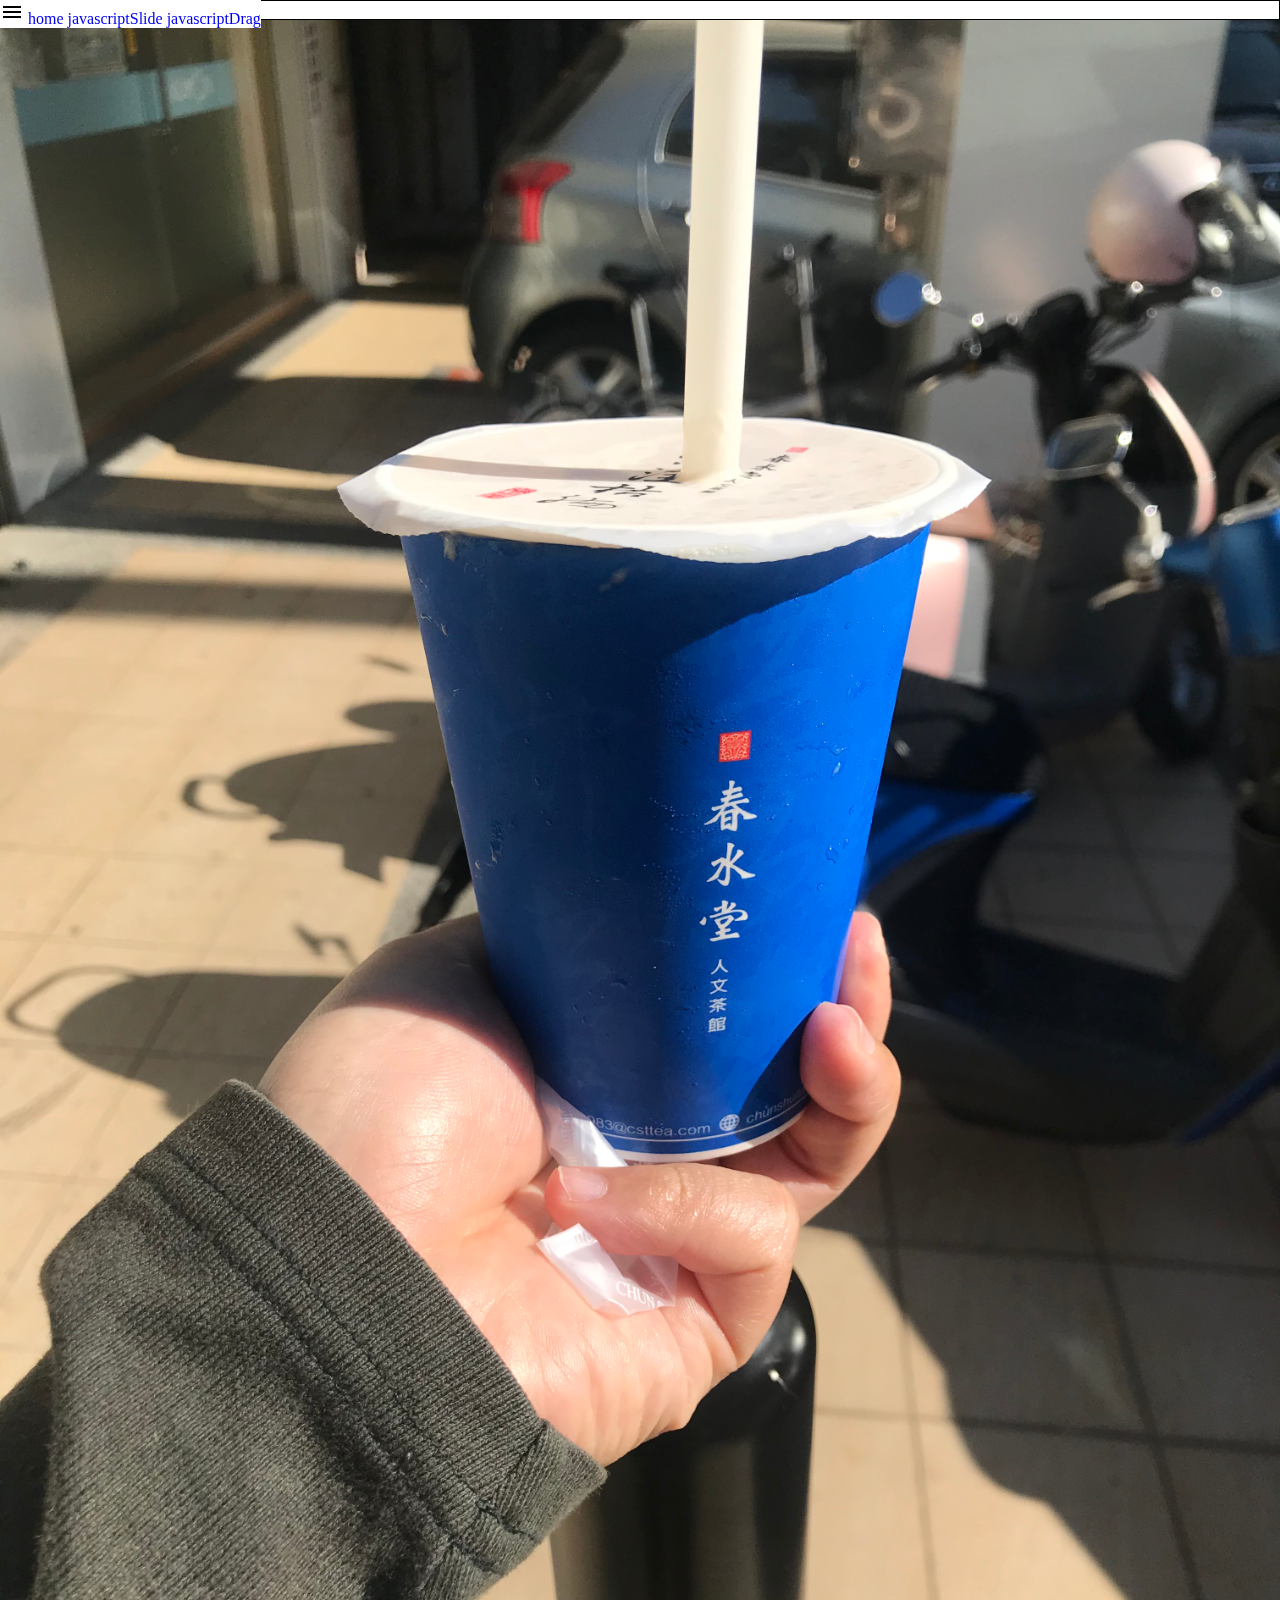
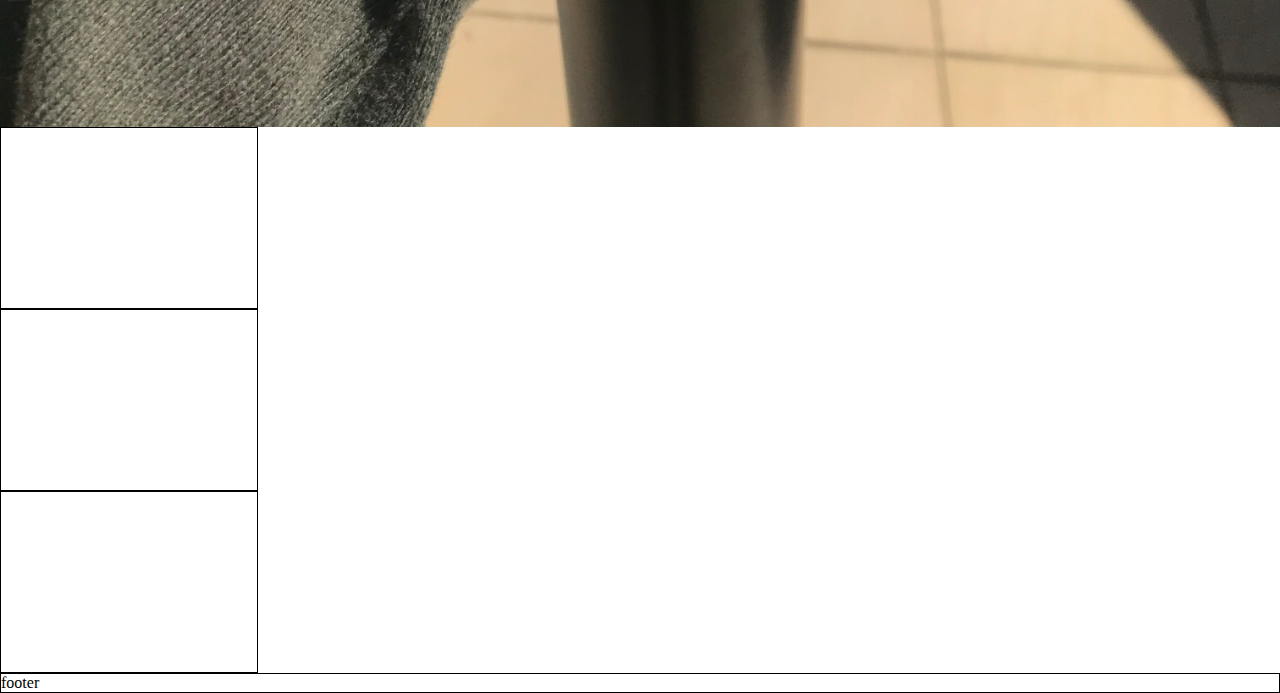
<file: javascriptDrag/index.html>
<html>
	<head>
		<meta name="viewport" content="width=device-width, initial-scale=1.0">
		<link rel="stylesheet" type="text/css" href="/myStyle.css">
		<link href="https://fonts.googleapis.com/icon?family=Material+Icons" rel="stylesheet">
		<style>
			#div1 {
				width : 20% ;
				height : 20% ;
				border : 1px solid black ;
			}
			#div2 {
				width : 20% ;
				height : 20% ;
				border : 1px solid black ;
			}
			#div3 {
				width : 20% ;
				height : 20% ;
				border : 1px solid black ;
			}
		</style>
	</head>
	<body>
		<nav>
			<i class="material-icons">menu</i>
			<a href="/">home</a>
			<a href="/javascriptSlide">javascriptSlide</a>
			<a href="/javascriptDrag">javascriptDrag</a>
		</nav>
		<header>
			header
		</header>
		<section>
			<img id="drag1" draggable="true" src="myImage1.JPG" ondragstart="drag(event)" />
			<div id="div1" ondrop="drop(event)" ondragover="allowDrop(event)"></div>
			<div id="div2" ondrop="drop(event)" ondragover="allowDrop(event)"></div>
			<div id="div3" ondrop="drop(event)" ondragover="allowDrop(event)"></div>
		</section>
		<footer>
			footer
		</footer>
		<script src="/nav.js"></script>
		<script src="test.js"></script>
	</body>
</html>
</file>
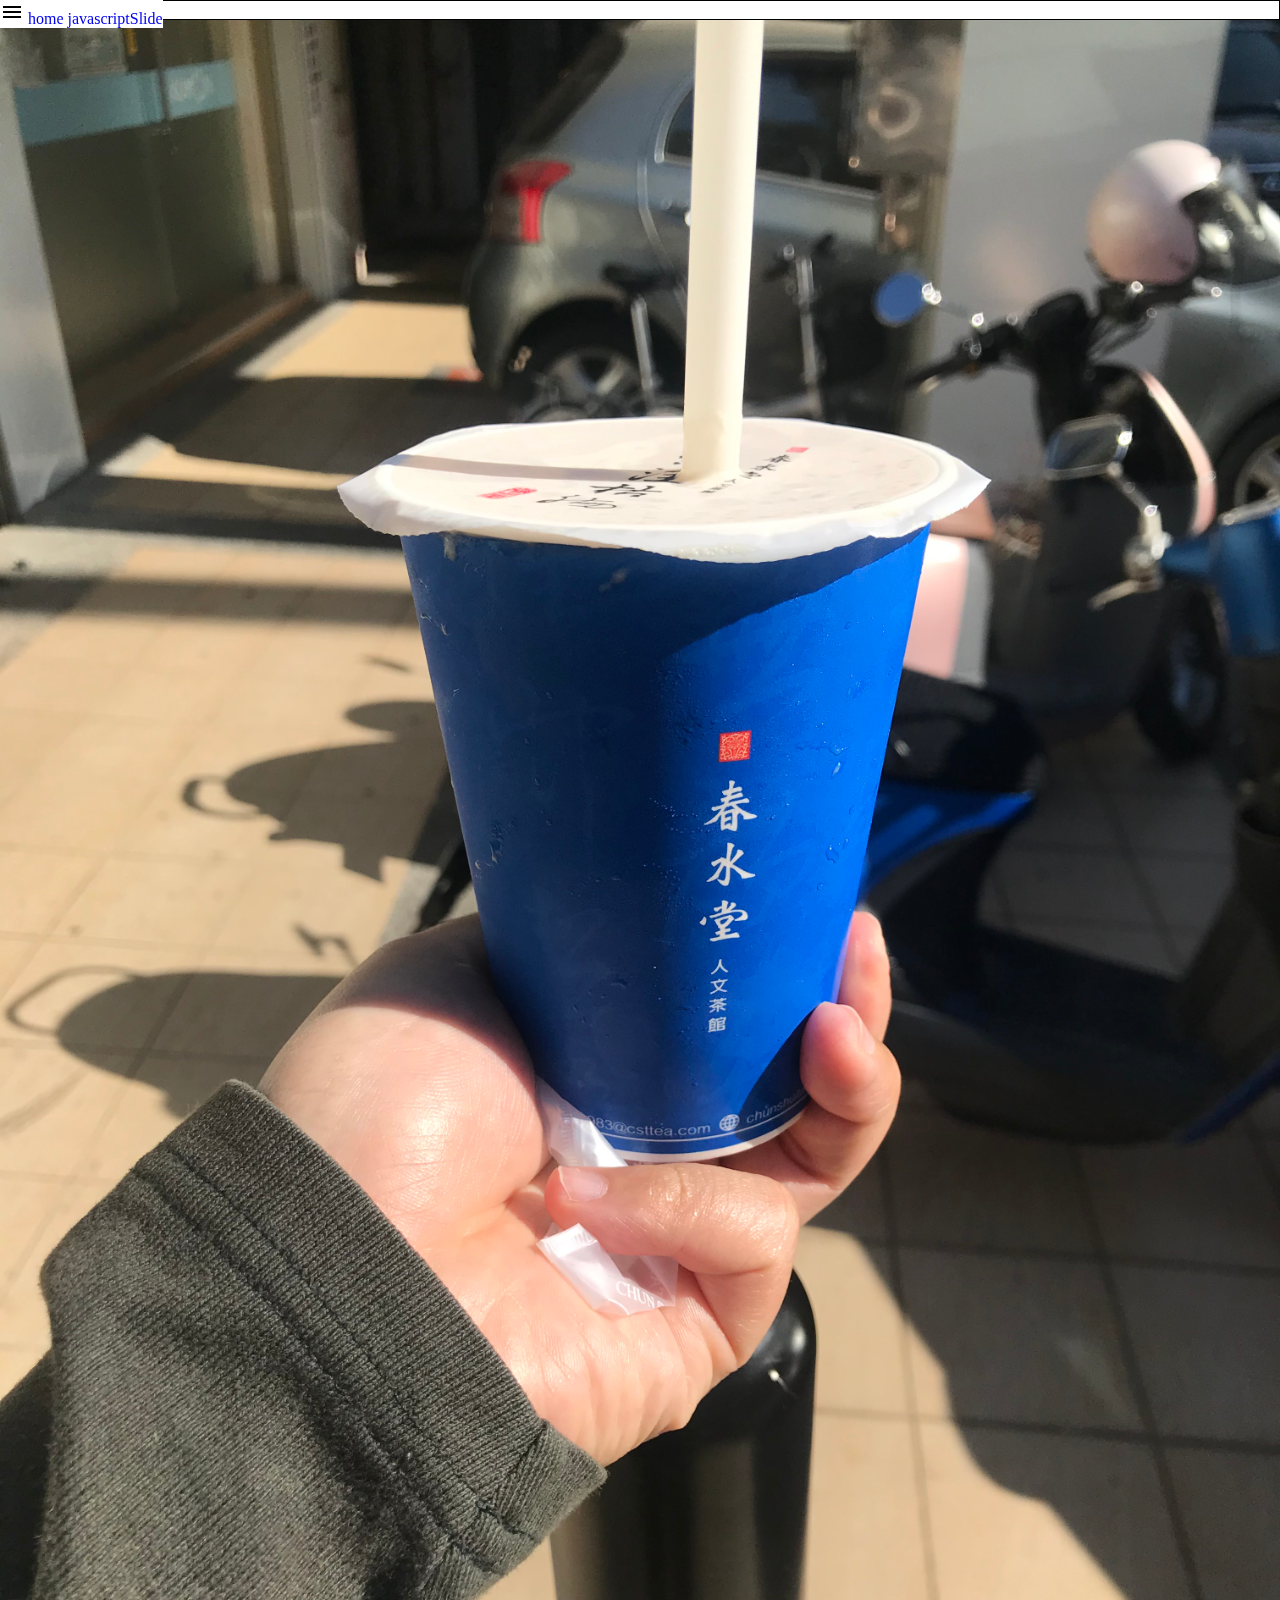
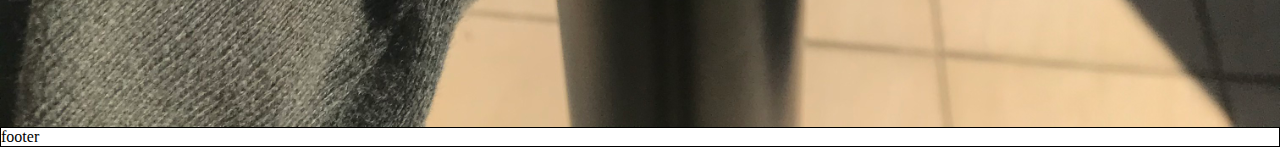
<file: javascriptSlide/index.html>
<html>
	<head>
		<meta name="viewport" content="width=device-width, initial-scale=1.0">
		<link rel="stylesheet" type="text/css" href="/myStyle.css">
		<link href="https://fonts.googleapis.com/icon?family=Material+Icons" rel="stylesheet">
	</head>
	<body>
		<nav>
			<i class="material-icons">menu</i>
			<a href="/">home</a>
			<a href="/javascriptSlide">javascriptSlide</a>
		</nav>
		<header>
			header
		</header>
		<section>
			<img src="myImage1.JPG"/>
			<img src="myImage2.JPG"/>
			<img src="myImage3.JPG"/>
			<img src="myImage4.JPG"/>
			<img src="myImage5.JPG"/>
			<img src="myImage6.JPG"/>
		</section>
		<footer>
			footer
		</footer>
		<script src="/nav.js"></script>
		<script src="test.js"></script>
	</body>
</html>
</file>
<file: myStyle.css>
* {
	text-decoration : none ;
	background-color : white;
	margin : 0 ;
}

body{
	background-color : lightgray ;
}

nav {
	position : fixed ;
}

header {
	border : 1px solid black;
}

article {
	margin : 0% 10% ;
	border : 1px solid black;
}

img {
	width : 100% ;
}

textarea {
	max-width : 100% ;
	min-width : 100% ;
}

footer {
	border : 1px solid black;
}

#modal {
	position : fixed ;
	margin : 30% ;
	width : 20% ;
	height : 20% ;
	border : 1px solid black ;
}

#modal > button { 
	position : absolute ;
	bottom : 0 ;
	right : 0;
</file>
